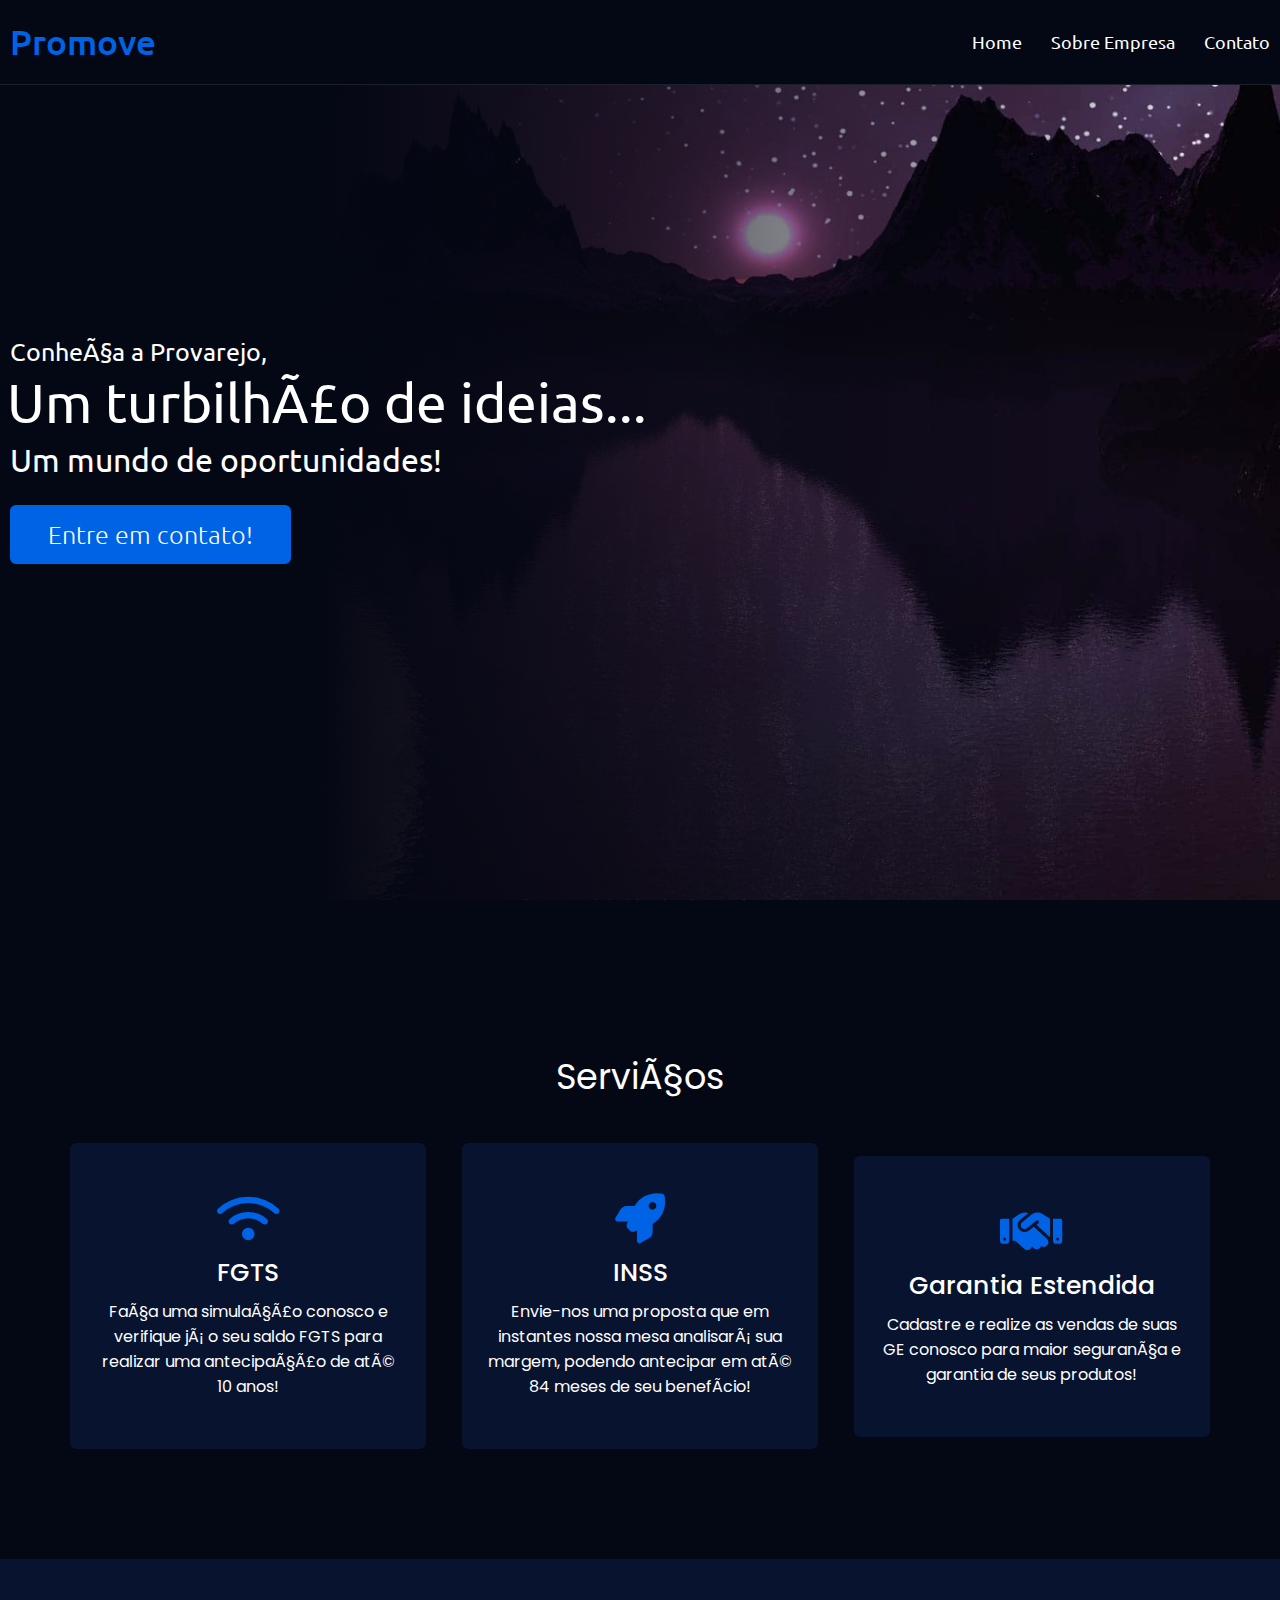
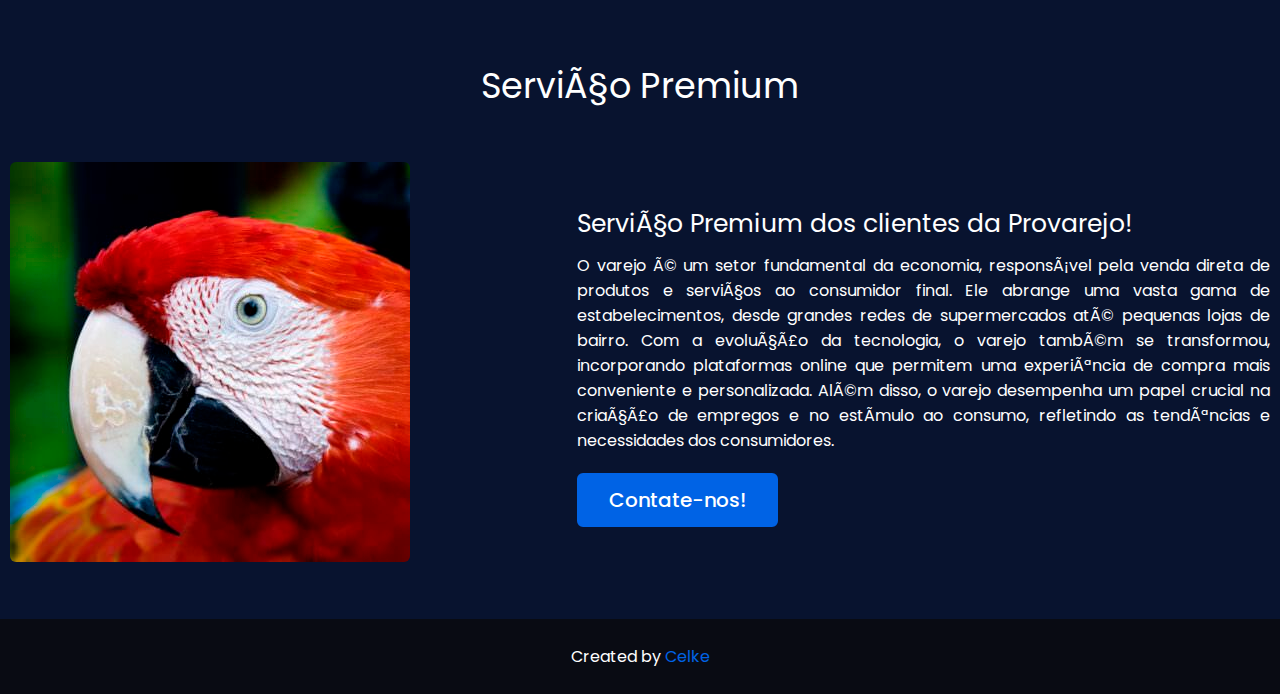
<file: index.html>
<!DOCTYPE html>
<html lang="pt-br">
    <head>
        <meta charset="UTF=8">
        <meta name="viewport" content="width=device-width, initial-scale=1.0">
        <title> Promove - Home </title>
        <link rel="shortcut icon" href="images/favicon.ico">
        <link rel="stylesheet" href="css/custom.css">
        <link rel="stylesheet" href="https://cdnjs.cloudflare.com/ajax/libs/font-awesome/6.6.0/css/all.min.css">
    </head>

    <body>
        <nav class="navbar">
            <div class="max-width"> 
                <div class="logo">
                    <a href="index.html"> Promove </a>
                </div>
                <ul class="menu" id="menu-site">
                    <li><a href="index.html">Home</a></li>
                    <li><a href="sobre-empresa.html">Sobre Empresa</a></li>
                    <li><a href="contato.html">Contato</a></li>
                </ul>
                <div class="menu-btn" id="menu-btn">
                    <i class="fa-solid fa-bars" id="menu-icon"></i>
                </div>
            </div>
        </nav>
        
        <section class="top">
            <div class="max-width">
                <div class="top-content">
                    <div class="text-1"> Conheça a Provarejo,</div>
                    <div class="text-2"> Um turbilhão de ideias...</div>
                    <div class="text-3"> Um mundo de oportunidades!</div>
                    <a href="contato.html"> Entre em contato! </a>
                </div>
            </div>
        </section>

        <section class="services">
            <div class="max-width">
                <h2 class="title"> Serviços </h2>
                <div class="serv-content">
                    <div class="card">
                    <div class="box">
                        <i class="fa-solid fa-wifi"></i>
                        <div class="text"> FGTS </div>
                        <p> Faça uma simulação conosco e verifique já o seu saldo FGTS para realizar uma antecipação de até 10 anos!</p>    
                    </div>
                </div>

                <div class="card">
                    <div class="box">
                        <i class="fa-solid fa-rocket"></i>
                        <div class="text"> INSS </div>
                        <p> Envie-nos uma proposta que em instantes nossa mesa analisará sua margem, podendo antecipar em até 84 meses de seu benefício!</p>    
                    </div>
                </div>

                    <div class="card">
                    <div class="box">
                        <i class="fa-solid fa-handshake"></i>
                        <div class="text"> Garantia Estendida </div>
                        <p> Cadastre e realize as vendas de suas GE conosco para maior segurança e garantia de seus produtos!</p>    
                    </div>
                </div>

                </div>
            </div>
        </section>

        <section class="premium">
            <div class="max-width">
                <h2 class="title"> Serviço Premium </h2>
                <div class="premium-content">
                    <div class="column left">
                        <img src="images/papagaio.jpg" alt="Serviço Premium">
                    </div>
                    <div class="column right">
                        <div class="text">
                            Serviço Premium dos clientes da Provarejo!
                        </div>
                        <p>                            
O varejo é um setor fundamental da economia, responsável pela venda direta de produtos e serviços ao consumidor final. Ele abrange uma vasta gama de estabelecimentos, desde grandes redes de supermercados até pequenas lojas de bairro. Com a evolução da tecnologia, o varejo também se transformou, incorporando plataformas online que permitem uma experiência de compra mais conveniente e personalizada. Além disso, o varejo desempenha um papel crucial na criação de empregos e no estímulo ao consumo, refletindo as tendências e necessidades dos consumidores.
                        </p>
                        <a href="contato.html"> Contate-nos! </a>  
                    </div>
                </div>
            </div>
        </section>
        <footer>
            <span> Created by <a href="https://celke.com.br"> Celke</a></span>
        </footer>
        <script src="js/custom.js"></script>
    </body>
</html>
</file>
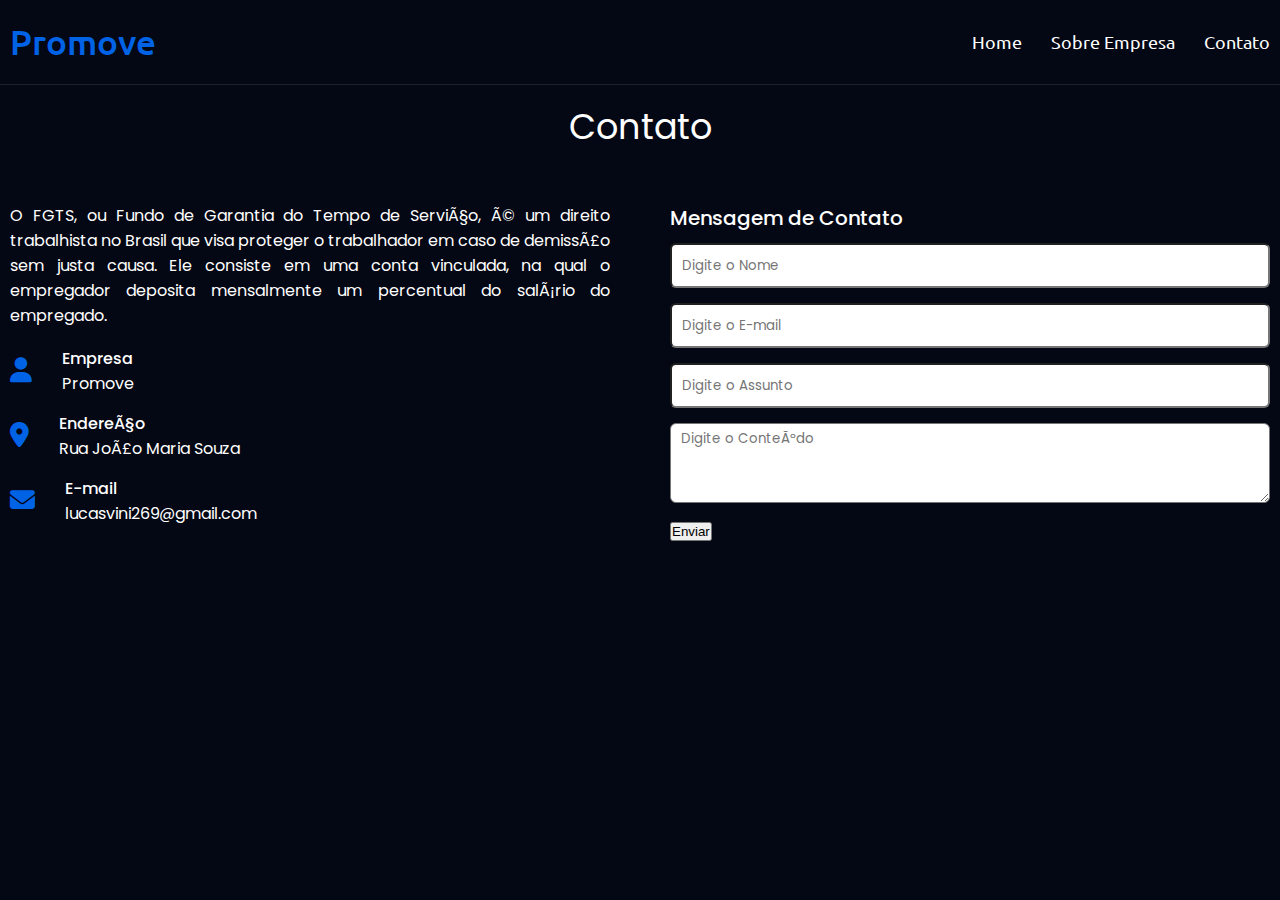
<file: contato.html>
<!DOCTYPE html>
<html lang="pt-br">
    <head>
        <meta charset="UTF=8">
        <meta name="viewport" content="width=device-width, initial-scale=1.0">
        <title> Promove - Contato </title>
        <link rel="shortcut icon" href="images/favicon.ico">
        <link rel="stylesheet" href="css/custom.css">
        <link rel="stylesheet" href="https://cdnjs.cloudflare.com/ajax/libs/font-awesome/6.6.0/css/all.min.css">
    </head>

    <body>
        <nav class="navbar">
            <div class="max-width"> 
                <div class="logo">
                    <a href="index.html"> Promove </a>
                </div>
                <ul class="menu" id="menu-site">
                    <li><a href="index.html">Home</a></li>
                    <li><a href="sobre-empresa.html">Sobre Empresa</a></li>
                    <li><a href="contato.html">Contato</a></li>
                </ul>
                <div class="menu-btn" id="menu-btn">
                    <i class="fa-solid fa-bars" id="menu-icon"></i>
                </div>
            </div>
        </nav>
       
        <section class="contact">
            <div class="max-width">
                <h2 class="title"> Contato </h2>
                <div class="contact-content">
                    <div class="column left">
                        <p>O FGTS, ou Fundo de Garantia do Tempo de Serviço, 
                        é um direito trabalhista no Brasil que visa proteger o trabalhador em caso de demissão sem justa causa. 
                        Ele consiste em uma conta vinculada, na qual o empregador deposita mensalmente um percentual do salário do empregado.</p>
                        <div class="icons">
                            <div class="row">
                                <i class="fa-solid fa-user"></i>
                                <div class="info">
                                    <div class="head">
                                        Empresa
                                    </div>
                                    <div class="sub-title">
                                        Promove
                                    </div>
                                </div>
                            </div>

                            <div class="row">
                                <i class="fa-solid fa-location-dot"></i>
                                <div class="info">
                                    <div class="head">
                                        Endereço
                                    </div>
                                    <div class="sub-title">
                                        Rua João Maria Souza
                                    </div>
                                </div>
                            </div>

                            <div class="row">
                                <i class="fa-solid fa-envelope"></i>
                                <div class="info">
                                    <div class="head">
                                        E-mail
                                    </div>
                                    <div class="sub-title">
                                        lucasvini269@gmail.com
                                    </div>
                                </div>
                            </div>

                        </div>
                    </div>

                    <div class="column right">
                        <div class="text">
                            Mensagem de Contato
                        </div>
                        <form>
                            <div class="fields">
                                <div class="field name">
                                    <input type="text" placeholder="Digite o Nome" required>
                                </div>
                                <div class="field email">
                                    <input type="email" placeholder="Digite o E-mail" required>
                                </div>
                            </div>

                            <div class="field">
                                <input type="text" placeholder="Digite o Assunto" required>  
                            </div>

                            <div class="field textarea">
                                <textarea cols="30" rows="10" placeholder="Digite o Conteúdo"></textarea>  
                            </div>

                            <div class="button-area">
                                <button type="submit"> Enviar </button>
                            </div>
                        </form>
                    </div>
                </div>
            </div>
        </section>
        <script src="js/custom.js"></script>
    </body>
</html>
</file>
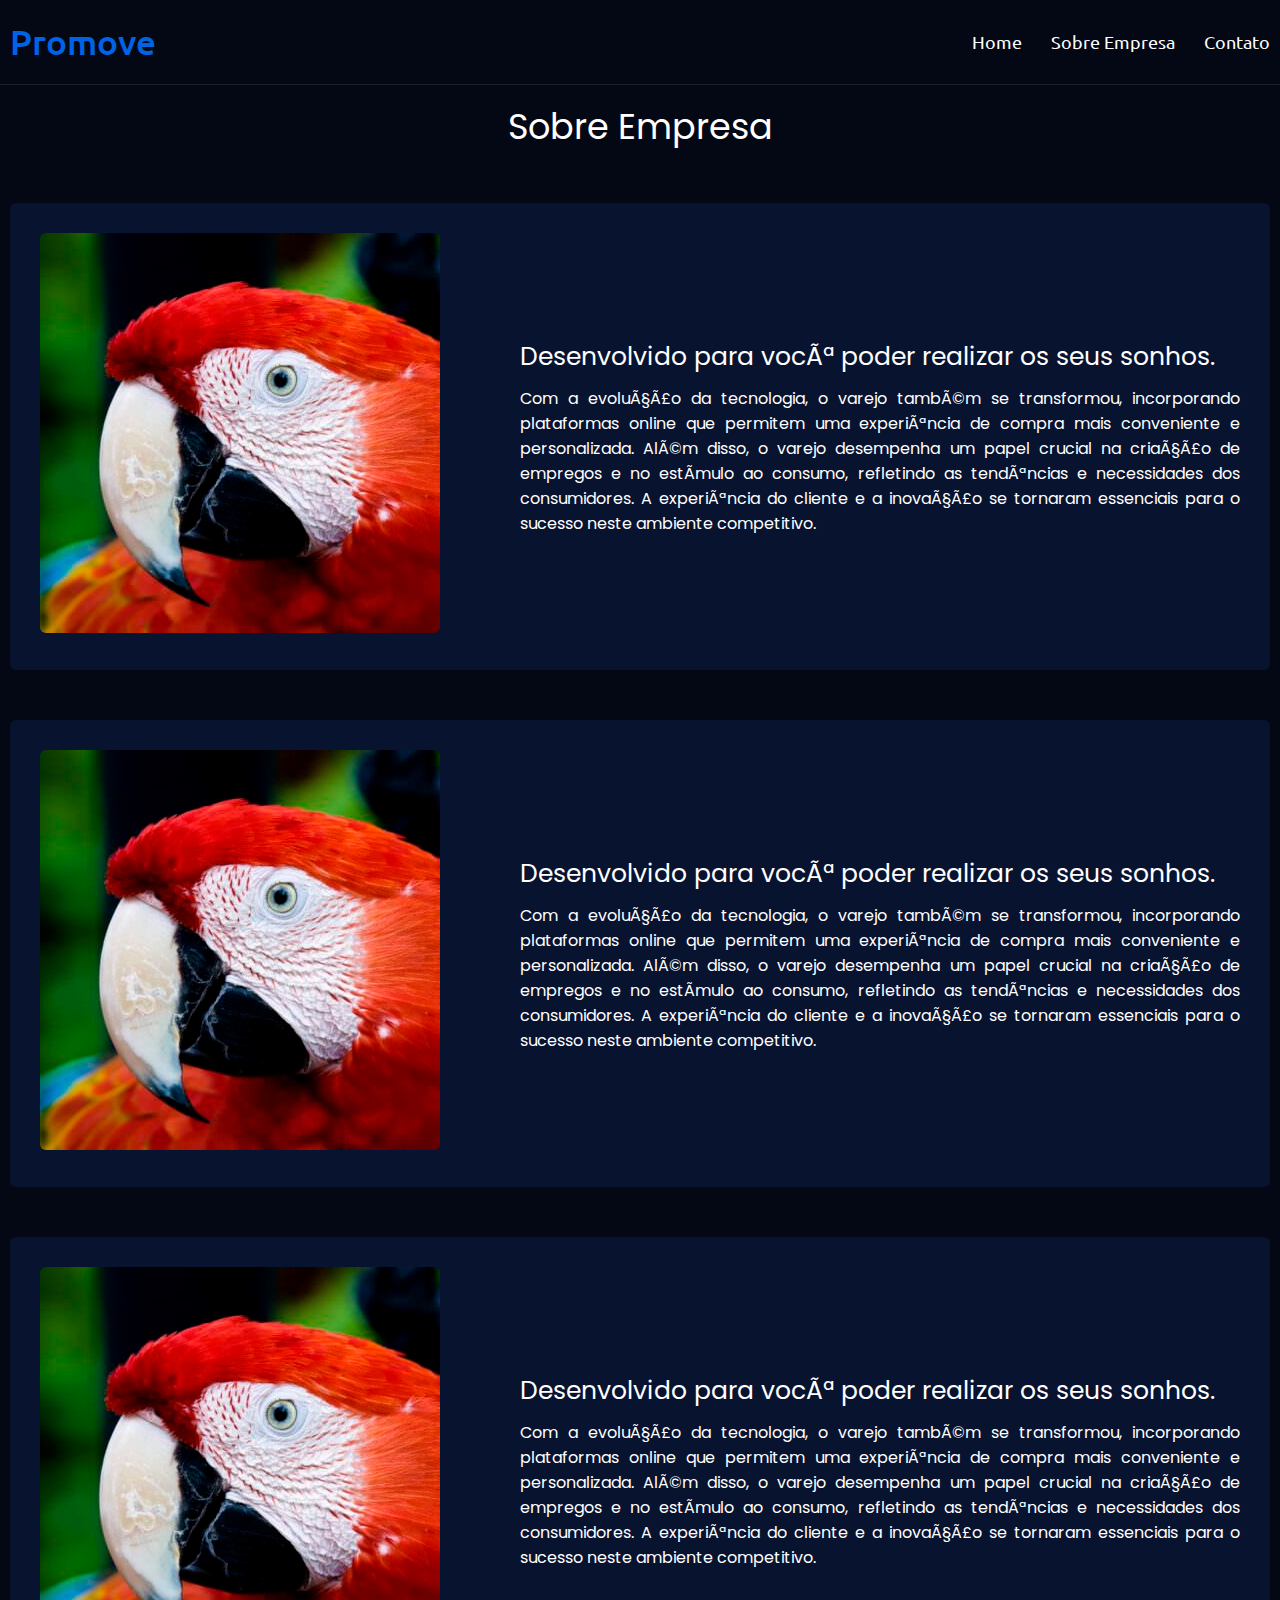
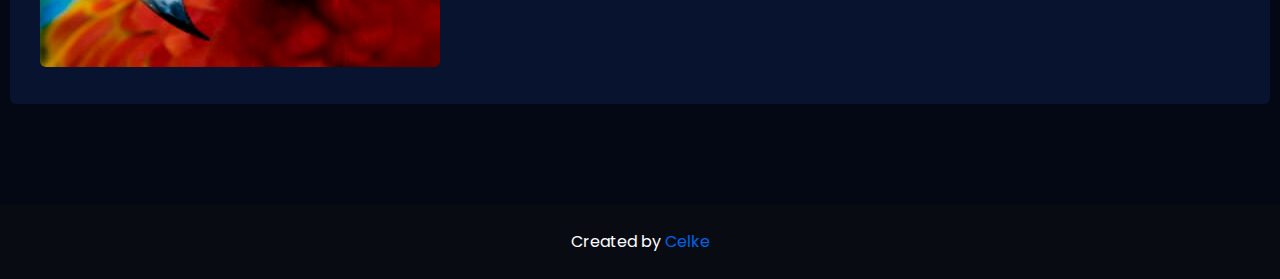
<file: sobre-empresa.html>
<!DOCTYPE html>
<html lang="pt-br">
    <head>
        <meta charset="UTF=8">
        <meta name="viewport" content="width=device-width, initial-scale=1.0">
        <title> Promove - Sobre Empresa </title>
        <link rel="shortcut icon" href="images/favicon.ico">
        <link rel="stylesheet" href="css/custom.css">
        <link rel="stylesheet" href="https://cdnjs.cloudflare.com/ajax/libs/font-awesome/6.6.0/css/all.min.css">
    </head>

    <body>
        <nav class="navbar">
            <div class="max-width"> 
                <div class="logo">
                    <a href="index.html"> Promove </a>
                </div>
                <ul class="menu" id="menu-site">
                    <li><a href="index.html">Home</a></li>
                    <li><a href="sobre-empresa.html">Sobre Empresa</a></li>
                    <li><a href="contato.html">Contato</a></li>
                </ul>
                <div class="menu-btn" id="menu-btn">
                    <i class="fa-solid fa-bars" id="menu-icon"></i>
                </div>
            </div>
        </nav>

        <section class="about">
            <div class="max-width">
                <h2 class="title"> Sobre Empresa </h2>

                <div class="about-content">
                    <div class="column left">
                        <img src="images/papagaio.jpg" alt="Sobre Empresa">
                    </div>
                    <div class="column right">
                        <div class="text">
                            Desenvolvido para você poder realizar os seus sonhos.
                        </div>
                        <p>
                            Com a evolução da tecnologia, o varejo também se transformou, incorporando plataformas online que permitem uma experiência de compra mais conveniente e personalizada. Além disso, o varejo desempenha um papel crucial na criação de empregos e no estímulo ao consumo, refletindo as tendências e necessidades dos consumidores. A experiência do cliente e a inovação se tornaram essenciais para o sucesso neste ambiente competitivo.
                        </p>
                    </div>
                </div>

                <div class="about-content">
                    <div class="column left">
                        <img src="images/papagaio.jpg" alt="Sobre Empresa">
                    </div>
                    <div class="column right">
                        <div class="text">
                            Desenvolvido para você poder realizar os seus sonhos.
                        </div>
                        <p>
                            Com a evolução da tecnologia, o varejo também se transformou, incorporando plataformas online que permitem uma experiência de compra mais conveniente e personalizada. Além disso, o varejo desempenha um papel crucial na criação de empregos e no estímulo ao consumo, refletindo as tendências e necessidades dos consumidores. A experiência do cliente e a inovação se tornaram essenciais para o sucesso neste ambiente competitivo.
                        </p>
                    </div>
                </div>

                <div class="about-content">
                    <div class="column left">
                        <img src="images/papagaio.jpg" alt="Sobre Empresa">
                    </div>
                    <div class="column right">
                        <div class="text">
                            Desenvolvido para você poder realizar os seus sonhos.
                        </div>
                        <p>
                            Com a evolução da tecnologia, o varejo também se transformou, incorporando plataformas online que permitem uma experiência de compra mais conveniente e personalizada. Além disso, o varejo desempenha um papel crucial na criação de empregos e no estímulo ao consumo, refletindo as tendências e necessidades dos consumidores. A experiência do cliente e a inovação se tornaram essenciais para o sucesso neste ambiente competitivo.
                        </p>
                    </div>
                </div>

            </div>
        </section>
        <footer>
            <span> Created by <a href="https://celke.com.br"> Celke</a></span>
        </footer>
        <script src="js/custom.js"></script>
    </body>
</html>
</file>
<file: css/custom.css>
@import url('https://fonts.googleapis.com/css2?family=Poppins:ital,wght@0,100;0,200;0,300;0,400;0,500;0,600;0,700;0,800;0,900;1,100;1,200;1,300;1,400;1,500;1,600;1,700;1,800;1,900&family=Ubuntu:ital,wght@0,300;0,400;0,500;0,700;1,300;1,400;1,500;1,700&display=swap');
* { /* este * aplica a ação para todo o conteúdo do arquivo*/
    margin: 0; /* é a margem, espaço em volta da div */
    padding: 0; /* é o espaço do contédo dentro da div para sua borda */
    box-sizing: border-box;
    text-decoration: none;
}

:root{
    --main-color: #040714;
    --site-color: #fff;
    --active-color: #0063e5;
    --first-color: #08132f;
    --second-color: #090b13;
    --third-color: #1b202a;

}
body{
    background-color: var(--main-color);
    color: var(--site-color);
}

.max-width{
    max-width: 1300px; /* é a largura máxima */
    padding: 0 10px;
    margin: auto;
}

.navbar .logo a{
    color: var(--active-color);
    font-size: 35px; /* tamanho da fonte */
    font-weight: 500; /* largura da fonte */
}

.navbar{
    position: fixed;
    width: 100%; /* altura do conteúdo */
    z-index: 999; /* elementos que possuem este valor maior, aparecem na frente dos menores */
    padding: 20px 0;
    font-family: 'Ubuntu', sans-serif;
    background-color: var(--main-color);
    border-bottom: solid var(--third-color) 1px;
}

.navbar .max-width{
    display: flex;
    align-items: center;
    justify-content: space-between;
}

.navbar .menu li{
   list-style: none; 
   display: inline-block;
}

.navbar .menu li a{
    display: block;
    color: var(--site-color);
    font-size: 18px;
    font-weight: 400;
    margin-left: 25px;
}

.menu-btn{
    color: var(--site-color);
    font-size: 23px;
    cursor: pointer;
    display: none;
}

@media (max-width: 947px){
    .menu-btn{
        display: block;
        z-index: 999;
        }
    #menu-icon.active::before{
        content: "\f00d";
    }
    .navbar .menu{
        background-color: var(--main-color);
        position: fixed;
        height: 100vh;
        width: 100%;
        left: -100%;
        top: 0;
        text-align: center;
        padding-top: 80px;
        transition: all 0.6s ease;
    }
    #menu-site.active {
        left: 0;
    }
    .navbar .menu li{
        display: block;
    }
    .navbar .menu li a{
        display: inline-block;
        margin: 13px 0;
        font-size: 25px;
    }
}

section{
    padding: 50px 0;
}

@media (max-width: 690px){
    section{
        padding: 20px 0;
    }
}

.top{
    color: var(--site-color);
    display: flex;
    background: linear-gradient(to right, var(--main-color) 25%, rgba(255,255,255,0)),url("../images/fundo-promove.jpg") no-repeat center;
    height: 100vh;
    min-height: 500px;
    background-size: cover; /*especifíca o tamanho da foto*/
    background-attachment: fixed;
    font-family: 'Ubuntu', sans-serif;
}

.top .max-width{
    width: 100%;
    display: flex;
}

.top .top-content .text-1{
    font-size: 25px;   
}

.top .top-content .text-2{
    font-size: 55px;
    font-weight: 400;
    margin-left: -3px;  
}

.top .top-content .text-3{
    font-size: 32px;
    margin: 5px 0;
}

.top .top-content a{
    display: inline-block;
    background: var(--active-color);
    color: var(--site-color);
    font-size: 25px;
    padding: 12px 36px;
    margin-top: 20px;
    font-weight: 300;
    border-radius: 6px;
    border: 2px solid var(--active-color);
    transition: all 0.3s ease;
}

.top .top-content a:hover{
    background: transparent;
    border: transparent;
    transition: all 0.3s ease;
}

/*comeco dos servicos ------------------------------------------------------------------------------------*/
.services{
    color: var(--site-color);
    background-color: var(--main-color);
    font-family: 'Poppins', sans-serif;
    margin: 60px;
}

.services .title{
    text-align: center;
    margin: 40px 0;
    font-weight: 400;
    font-size: 35px;
}

.services .serv-content{
    display: flex;
    flex-wrap: wrap;
    align-items: center;
    justify-content: space-between;
}

.services .serv-content .card{
    width: calc(33% - 20px);
    background: var(--first-color);
    text-align: center;
    border-radius: 6px;
    padding: 50px 25px;
    cursor: pointer;
    transition: all 0.3s ease;
}

.services .serv-content .card:hover{
    background-color: transparent;
    transition: all 0.3s ease;
}

.services .serv-content .card i{
    font-size: 50px;
    color: var(--active-color);
}

.services .serv-content .card .text{
    font-size: 25px;
    font-weight: 500;
    margin: 10px 0 7px 0;
}

.services .serv-content .card:hover .box{
    transform: scale(1.05);
}

.services .serv-content .card .box{
    transition: all 0.3s ease;
}

@media (max-width: 947px){
    .services .serv-content .card{
        width: calc(100%);
        margin: 15px;
    }
}
/*fim dos servicos ------------------------------------------------------------------------------------*/

/*inicio do conteudo premium ------------------------------------------------------------------------------------*/
.premium{
    color: var(--site-color);
    background: var(--first-color);
    font-family: 'Poppins', sans-serif;
}

.premium .title{
    text-align: center;
    margin: 50px 0;
    font-weight: 400;
    font-size: 35px;
}

.premium .premium-content{
    display: flex; /* tudo fica em uma única linha*/
    flex-wrap: wrap;
    align-items: center;
    justify-content: space-between; /* coloca espaço entre os elementos*/
}

.premium .premium-content .left{
    width: 45%;
}

.premium .premium-content .left img{
    width: 400px;
    height: 400px;
    object-fit: cover;
    border-radius: 6px;
}

.premium .premium-content .right{
    width: 55%;
}

.premium .premium-content .right .text{
    font-size: 25px;
    font-weight: 400;
    margin-bottom: 10px;
}

.premium .premium-content .right p{
    text-align: justify;
}

.premium .premium-content .right a{
    display: inline-block;
    background: var(--active-color);
    color: var(--site-color);
    font-size: 20px;
    font-weight: 500;
    padding: 10px 30px;
    margin-top: 20px;
    border-radius: 6px;
    border: 2px solid var(--active-color);
    transition: all 0.3s ease;
}

.premium .premium-content .right a:hover{
    background: transparent;
    transition: all 0.3s ease;
    border: transparent;
}

@media (max-width: 1104px){
    .premium .premium-content .left img{
        width: 350px;
        height: 350px;
        margin-left: 50px;
    }
    .premium .premium-content .column{
        width: 100%;
    }
    .premium .premium-content .left{
        display: flex;
        margin: 0 auto;
    }
    .premium .premium-content .right{
        text-align: center;   
    }
}
/*fim do conteudo premium ------------------------------------------------------------------------------------*/

/*comeco do rodape ------------------------------------------------------------------------------------*/
footer{
    background: var(--second-color);
    padding: 25px 23px;
    color: var(--site-color);
    text-align: center;
    font-family: 'Poppins', sans-serif;
}

footer span a:hover{
    color: var(--site-color);
    transition: all 0.3s ease;
}

footer span a{
    transition: all 0.3s ease;
    color: var(--active-color);
}
/*fim do rodape ------------------------------------------------------------------------------------*/

/*inicio pagina sobre empresa ----------------------------------------------------------------------*/
.about{
    color: var(--site-color);
    background: var(--main-color);
    font-family: 'Poppins', sans-serif;
}

.about .title{
    text-align: center;
    padding-top: 50px;
    margin-bottom: 50px;
    font-weight: 400;
    font-size: 35px;
}

.about .about-content{
    display: flex;
    flex-wrap: wrap;
    align-items: center;
    justify-content: space-between;
    margin-bottom: 50px;
    background: var(--first-color);
    border-radius: 6px;
    padding: 30px;
}

.about .about-content .left{
    width: 40%;
}

.about .about-content .left img{
    width: 400px;
    height: 400px;
    object-fit: cover;
    border-radius: 6px;
}

.about .about-content .right{
    width: 60%;
}

.about .about-content .right .text{
    font-size: 25px;
    font-weight: 400;
    margin-bottom: 10px;
}

.about .about-content .right p{
    text-align: justify;   
}

@media (max-width: 1104px){
    .about .about-content .left img{
        width: 300px;
        height: 300px;
        margin-left: 50px;
    }
    .about .about-content .right{
        padding-left: 10px;
        text-align: center;
    }
    .about .about-content .column{
        width: 100%;
    }
    .about .title{
        margin-top: 20px;
    }
}
/*fim da pagina sobre empresa ------------------------------------------------------------------------------------*/

/*inicio pagina contato -------------------------------------------------------------------------------------------------------------*/
.contact{
    color: var(--site-color);
    background-color: var(--main-color);
    font-family: 'Poppins', sans-serif;
}

.contact .title{
    text-align: center;
    margin-bottom: 50px;
    padding-top: 50px;
    font-weight: 400;
    font-size: 35px;
}

.contact .contact-content{
    display: flex;
    flex-wrap: wrap;
    align-items: center;
    justify-content: space-between;
}

.contact .contact-content .column{
    width: calc(50% - 30px);
}

.contact .contact-content .left p{
    text-align: justify;
}

.contact .contact-content .left .icons{
    margin: 10px 0;
}

.contact .contact-content .row{
    display: flex;
    height: 65px;
    align-items: center;
}

.contact .contact-content .row .info{
    margin-left: 30px;
}

.contact .contact-content .row i{
    font-size: 25px;
    color: var(--active-color);  
}

.contact .contact-content .info .head{
    font-weight: 500;
}

.contact .contact-content .info .sub-title{
    color: var(--site-color);
}

.contact .contact-content .text{
    font-size: 20px;
    font-weight: 500;
    margin-bottom: 10px;
}

.contact .right form .field{
    height: 45px;
    width: 100%;
    margin-bottom: 15px;
}

.contact .right form .field,
.contact .right form .fields .field{
    height: 45px;
    width: 100%;
    margin-bottom: 15px;
}

.contact .right form .textarea{
    height: 80px;
    width: 100%;
}

.contact .right form .field input,
.contact .right form .field textarea{
    height: 100%;
    width: 100%;
    border-radius: 6px;
    outline: none;
    padding: 5px 10px;
    font-family: 'Poppins', sans-serif;
    transition: all 0.6s ease; 
}

.contact .right form .field input:focus,
.contact .right form .field textarea:focus{
    border-color: var(--active-color)
}
/*fim pagina contato -------------------------------------------------------------------------------------------------------------*/
</file>
